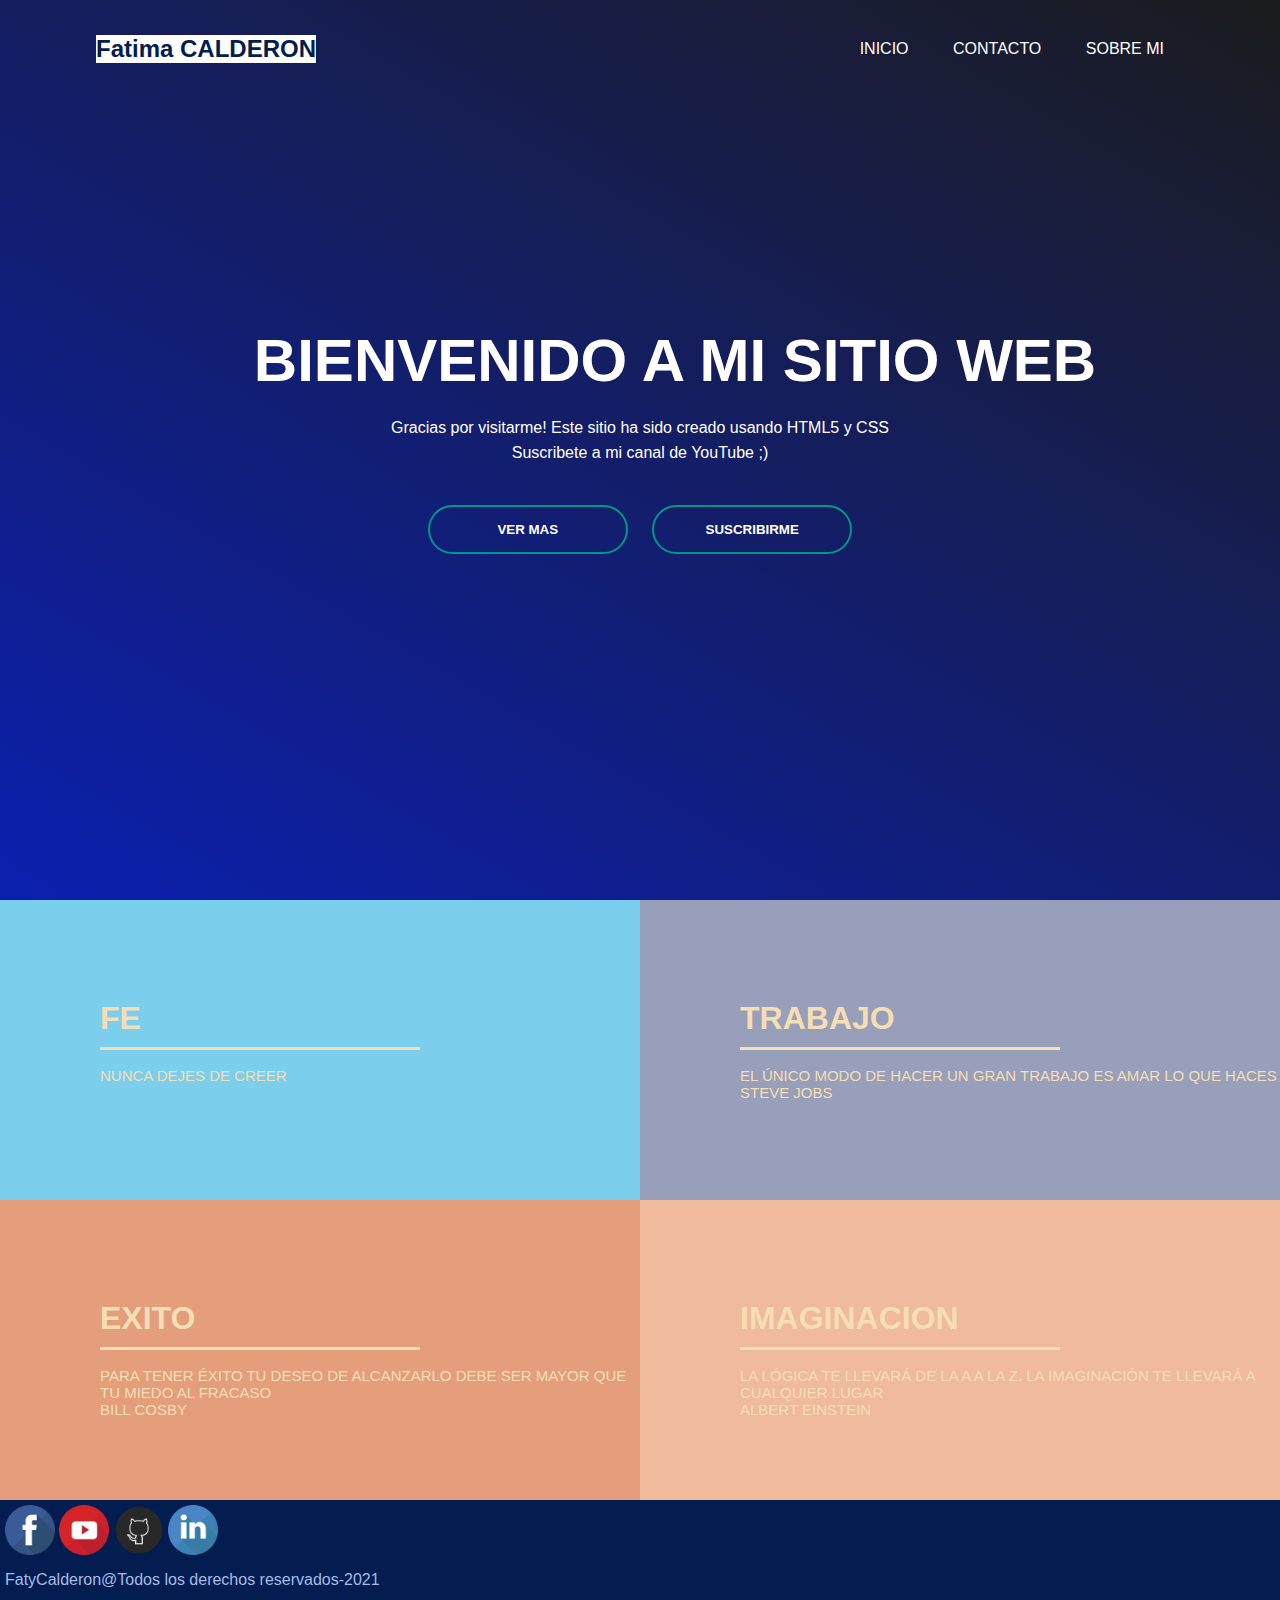
<file: index.html>
<!DOCTYPE html>
<!--
To change this license header, choose License Headers in Project Properties.
To change this template file, choose Tools | Templates
and open the template in the editor.
-->
<html>
    <head>
        <title>Bienvenido a mi web</title>
        <meta charset="UTF-8">
        <meta name="viewport" content="width=device-width, initial-scale=1.0">
        <link rel="stylesheet" href="style.css"/>
    </head>
    <body>
        <div class="banner">
            <div class="navbar">
                
                <h2>Fatima CALDERON</h2>
                <ul>
                    <li><a href="index.html">Inicio</a></li>
                    <li><a href="contacto.html">Contacto</a></li>
                    <li><a href="sobreMi.html">Sobre mi</a></li>
                    
                </ul>
                
            </div>
            <div class="content">
                <h1>BIENVENIDO A MI SITIO WEB</h1>
                
                <p>Gracias por visitarme! Este sitio ha sido creado usando HTML5 y CSS<br>Suscribete a mi canal de YouTube ;) </p>
                <form method="GET" action="https://www.youtube.com/channel/UCV-xkGAbCQ38FiMjBNjcrEA">
                <div>
                    <button type="button" class="verMas" onclick="scrollByLines(33);"><span></span>VER MAS</button>
                    <button type="submit"><span></span>SUSCRIBIRME</button>
                </div>
                </form> 
            </div> 
           
        </div>
        <div id="parrafo">
            <div id="div-fondoWeb">
                
                <h1 class="div-fondoWeb-h1">FE</h1>
                 <div class="linea"></div>
                 <p class="div-fondoWeb-p">Nunca dejes de creer</p>
                
            </div>
            <div id="div-fondoWeb2">
                <h1 class="div-fondoWeb-h1">TRABAJO</h1>
                <div class="linea"></div>
                <p class="div-fondoWeb-p">El único modo de hacer un gran trabajo es amar lo que haces
                    <br>Steve Jobs
                </p>
                
            </div>
             <div id="div-fondoWeb3">
                
                <h1 class="div-fondoWeb-h1">EXITO</h1>
                 <div class="linea"></div>
                 <p class="div-fondoWeb-p">Para tener éxito tu deseo de alcanzarlo debe ser mayor que tu miedo al fracaso
                     <br>Bill Cosby</p>
                
            </div>
            <div id="div-fondoWeb4">
                <h1 class="div-fondoWeb-h1">IMAGINACION</h1>
                <div class="linea"></div>
                <p class="div-fondoWeb-p">La lógica te llevará de la a a la z. la imaginación te llevará a cualquier lugar
                    <br>Albert Einstein</p>
                
            </div> 
        </div>
        <div id="section">
            
        </div>
                        
        <footer>
            <div class="iconos">
                <a href="https://www.facebook.com/fatygnr.calderon"> <img src="iconos/facebook_icon.png" alt="facebook_icon"/></a>
                <a href="https://www.youtube.com/channel/UCV-xkGAbCQ38FiMjBNjcrEA"><img src="iconos/youtube_icon.png" alt="youtube_icon"/></a>
                <a href="https://github.com/CL16006"><img src="iconos/github_icon.png" alt="github_icon"/></a>
                <a href="https://www.linkedin.com/in/fatima-del-rosario-calderon-lopez-1426361a2"><img src="iconos/linkedin_icon.png" alt="linkedin_icon"/></a>
                 <p>FatyCalderon@Todos los derechos reservados-2021</p>
            </div>
           
        </footer>
        
    </body>
</html>
</file>
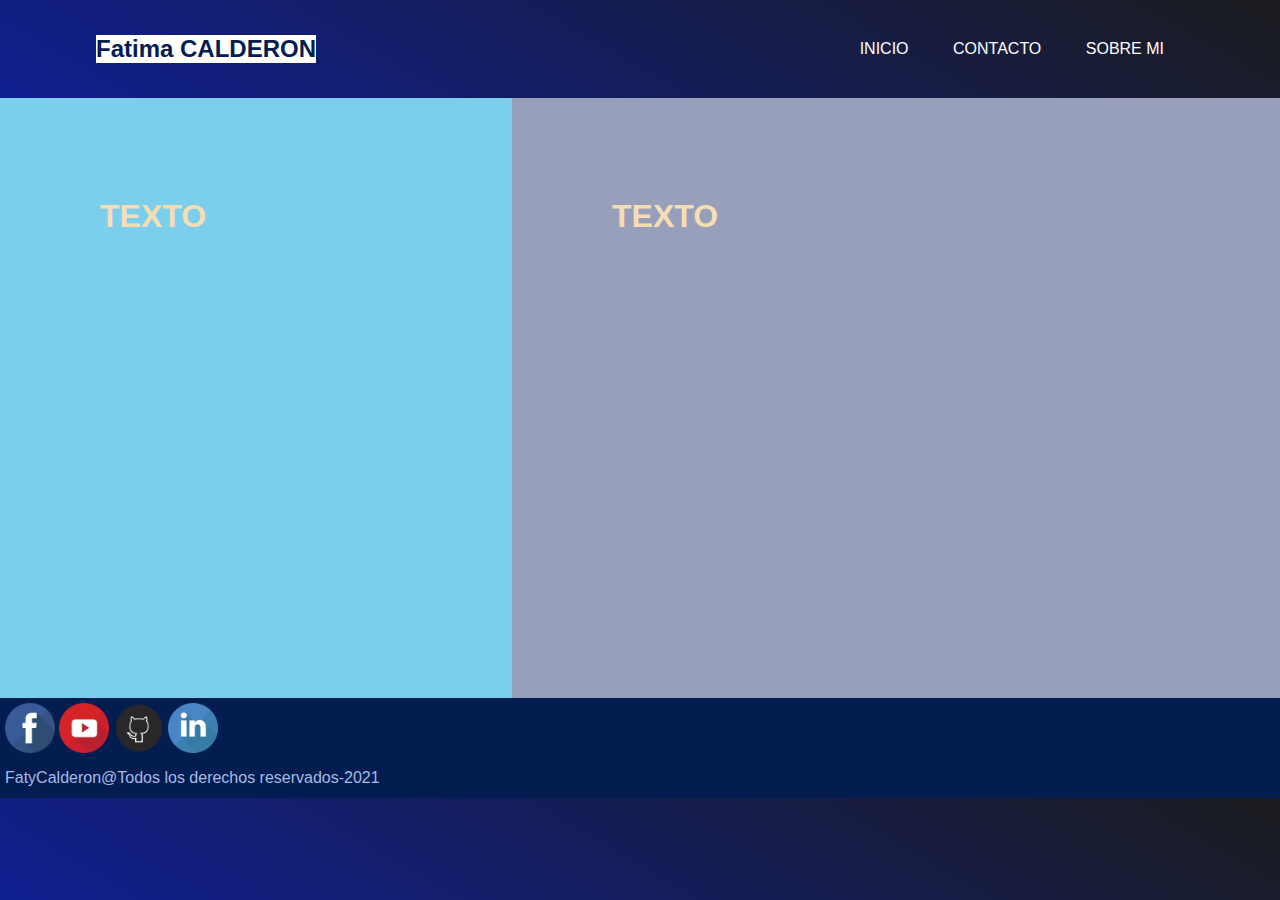
<file: contacto.html>
<!DOCTYPE html>
<!--
To change this license header, choose License Headers in Project Properties.
To change this template file, choose Tools | Templates
and open the template in the editor.
-->
<html>
    <head>
        <title>contacto</title>
        <meta charset="UTF-8">
        <meta name="viewport" content="width=device-width, initial-scale=1.0">
        <link rel="stylesheet" href="style.css"/>
    </head>
    <body>
        <div class="navbar">
               <!-- <img src="homero.png" alt="alt" class="logo"/>-->
                <h2>Fatima CALDERON</h2>
                <ul>
                    <li><a href="index.html">Inicio</a></li>
                    <li><a href="contacto.html">Contacto</a></li>
                    <li><a href="sobreMi.html">Sobre mi</a></li>
                   
                </ul>
                
        </div>
        <div id="parrafo2">
            <div id="div-fondoWeb">
               
                <h1 class="div-fondoWeb-h1">TEXTO</h1>
               
            </div>
            <div id="div-fondoWeb2">
                <h1 class="div-fondoWeb-h1">TEXTO</h1>
                
            </div>
                
        </div>                
        <footer>
            <div class="iconos">
                <a href="https://www.facebook.com/fatygnr.calderon"> <img src="iconos/facebook_icon.png" alt="facebook_icon"/></a>
                <a href="https://www.youtube.com/channel/UCV-xkGAbCQ38FiMjBNjcrEA"><img src="iconos/youtube_icon.png" alt="youtube_icon"/></a>
                <a href="https://github.com/CL16006"><img src="iconos/github_icon.png" alt="github_icon"/></a>
                <a href="https://www.linkedin.com/in/fatima-del-rosario-calderon-lopez-1426361a2"><img src="iconos/linkedin_icon.png" alt="linkedin_icon"/></a>
                 <p>FatyCalderon@Todos los derechos reservados-2021</p>
            </div>
           
        </footer>
        
    </body>
</html>
</file>
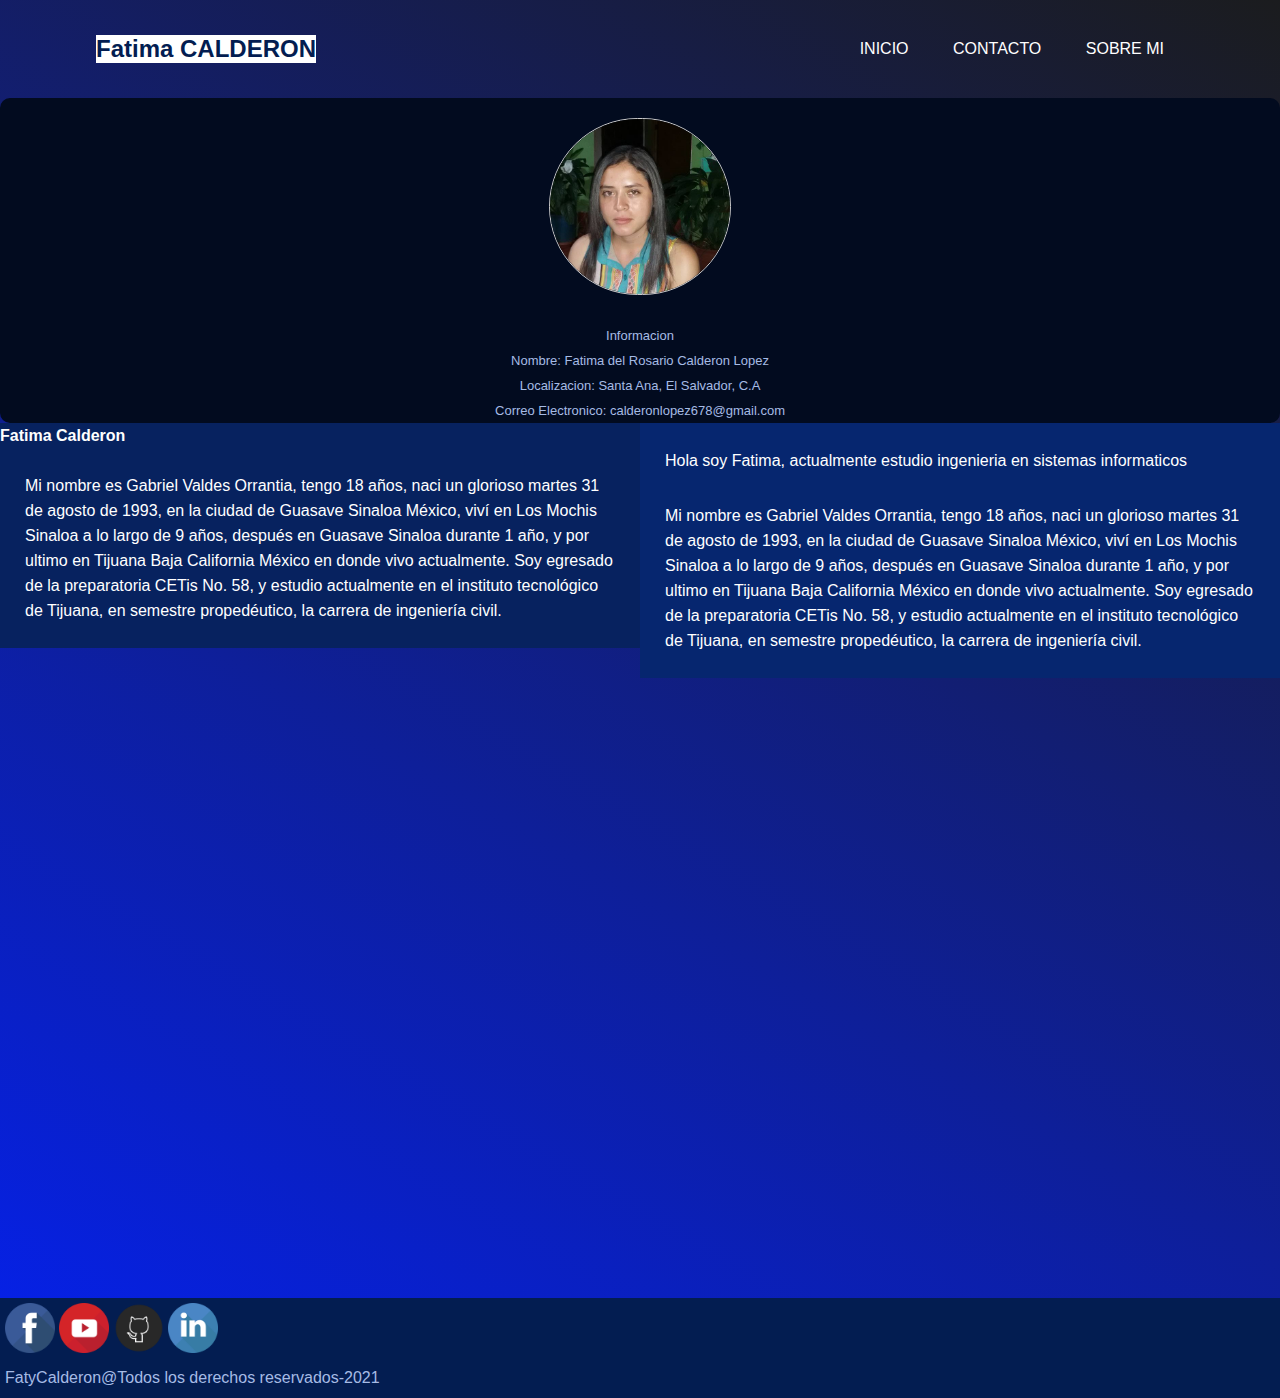
<file: sobreMi.html>
<!DOCTYPE html>
<!--
To change this license header, choose License Headers in Project Properties.
To change this template file, choose Tools | Templates
and open the template in the editor.
-->
<html>
    <head>
        <title>Sobre mi</title>
        <meta charset="UTF-8">
        <meta name="viewport" content="width=device-width, initial-scale=1.0">
        <link rel="stylesheet" href="style.css"/>
    </head>
    <body>
       
            <div class="navbar">
               <!-- <img src="homero.png" alt="alt" class="logo"/>-->
                <h2>Fatima CALDERON</h2>
                <ul>
                    <li><a href="index.html">Inicio</a></li>
                    <li><a href="contacto.html">Contacto</a></li>
                    <li><a href="sobreMi.html">Sobre mi</a></li>
                   
                </ul>
            </div>
                
            <div class="content-2">
            <div class="descripcion-1">
              
                <img class="foto" src="foto.jpg" alt="alt"/>                                
                <p>Informacion<br>
                    Nombre: Fatima del Rosario Calderon Lopez<br>
                    Localizacion: Santa Ana, El Salvador, C.A<br>
                    Correo Electronico: calderonlopez678@gmail.com<br></p>              
            </div>
                <div class="descripcion-2">
                    <div class="descripcion-2-1">
                        <h4>Fatima Calderon</h4>
                        <p>
                            Mi nombre es Gabriel Valdes Orrantia, tengo 18 años, naci un  glorioso martes 31 de agosto de 1993,  en la ciudad de Guasave Sinaloa México, viví en Los Mochis Sinaloa a lo largo de 9 años, después en Guasave Sinaloa durante 1 año, y por ultimo en Tijuana Baja California México en donde vivo actualmente. Soy egresado de la preparatoria CETis No. 58, y estudio actualmente en el instituto tecnológico de Tijuana, en semestre propedéutico, la carrera de ingeniería civil.
                        </p>
                    </div>
                    <div class="descripcion-2-2">
                        <p>Hola soy Fatima, actualmente estudio ingenieria en sistemas informaticos
                        
                        <p>
                            Mi nombre es Gabriel Valdes Orrantia, tengo 18 años, naci un  glorioso martes 31 de agosto de 1993,  en la ciudad de Guasave Sinaloa México, viví en Los Mochis Sinaloa a lo largo de 9 años, después en Guasave Sinaloa durante 1 año, y por ultimo en Tijuana Baja California México en donde vivo actualmente. Soy egresado de la preparatoria CETis No. 58, y estudio actualmente en el instituto tecnológico de Tijuana, en semestre propedéutico, la carrera de ingeniería civil.
                        </p> 
                    </div>                                      
                </div>
        </div>
        
        <div id="section">
            
        </div>
        <footer>
            <div class="iconos">
                <a href="https://www.facebook.com/fatygnr.calderon"> <img src="iconos/facebook_icon.png" alt="facebook_icon"/></a>
                <a href="https://www.youtube.com/channel/UCV-xkGAbCQ38FiMjBNjcrEA"><img src="iconos/youtube_icon.png" alt="youtube_icon"/></a>
                <a href="https://github.com/CL16006"><img src="iconos/github_icon.png" alt="github_icon"/></a>
                <a href="https://www.linkedin.com/in/fatima-del-rosario-calderon-lopez-1426361a2"><img src="iconos/linkedin_icon.png" alt="linkedin_icon"/></a>
                 <p>FatyCalderon@Todos los derechos reservados-2021</p>
            </div>
           
        </footer>
    </body>
</html>
</file>
<file: style.css>
/*
To change this license header, choose License Headers in Project Properties.
To change this template file, choose Tools | Templates
and open the template in the editor.
*/
/* 
    Created on : 2 sept. 2021, 17:52:14
    Author     : fatycalderon
*/
* {
    margin: 0;
    padding: 0;
    font-family: sans-serif;
    
}

body{
    background: linear-gradient(30deg, #0521ee, #1b1c1e);
}

.banner{
    width: 100%;
    height: 100vh;
    
}

.navbar{
    width: 85%;
    margin: auto;
    padding: 35px 0;
    display: flex;
    align-items: center;
    justify-content: space-between;
    
}

.logo{
    width: 120px;
    cursor: pointer;
    height: auto;
    max-width: 100%;
}

.navbar ul li{
    list-style: none;
    display: inline-block;
    margin: 0 20px;
    position: relative;
}

.navbar ul li a{
    text-decoration: none;
    color: #fff;
    text-transform: uppercase;
}

.navbar ul li::after{
    content: '';
    height: 3px;
    width: 0;
    background: #009688;
    position: absolute;
    left: 0;
    bottom: -10px;
    transition: 0.5s;
}

.navbar ul li:hover::after{
    width: 100%;
}

.navbar h2{
    color: #031d51;
    background-color: #fff;
    float: left;
}

.navbar h3{
    color: #fff;
    position: relative;
    
}

/*
.sub-menu-1{
    display: none;
}

.navbar ul li:hover .sub-menu-1{
    display: block;
    position: absolute;
    background: aqua;
    margin-top: 15px;
    margin-left: -15px;
}
*/
.content{
    width: 100%;
    position: absolute;
    top: 50%;
    transform: translateY(-50%);
    text-align: center;
    color: #fff;
}

.content-2{
    height: 100vh;
    width: 100%;
    border-style: none;
    margin: 0px auto;
}

.content h1{
    font-size: 60px;
    margin-left: 70px;
}

.content h2{
    font-size: 40px;
    margin-left: 50px;
}

.content p{
    margin: 20px auto;
    font-weight: 100;
    line-height: 25px;
}

button{
    width: 200px;
    padding: 15px 0;
    text-align: center;
    margin: 20px 10px;
    border-radius: 25px;
    font-weight: bold;
    border: 2px solid #009688;
    background: transparent;
    color: #fff;
    cursor: pointer;
    position: relative;
    overflow: hidden;
}

span{
    background: #009688;
    height: 100%;
    width: 0;
    border-radius: 25px;
    position: absolute;
    left: 0;
    bottom: 0;
    z-index: -1;
    transition: 0.5s;
}

button:hover span{
    width: 100%;
}

button:hover{
    border: none;
}


.verMas{
    transition: 0.5s;
    
}

.foto{
  margin: 20px;
  border: 1px solid #ccc;
  width: 180px;
  border-radius: 100px;
}


.descripcion-1{
    background-color: #020b1f;
    color: #a6bbe5;
    align-content: center;
    font-family: sans-serif;
    text-align: center;
    border-radius: 10px;
    font-size: small;
    font-weight: 100;
    line-height: 25px;
}

.descripcion-2{
    background-color: #1d3565;
    color: #fff;
    font-weight: 100;
    line-height: 25px;
}

.descripcion-2 div{
    float: left;
    width: 50%;
}

.descripcion-2 div p{
    padding: 5px;
    margin: 20px;
}

.descripcion-2-1{
    background-color: #07225f;
}

.descripcion-2-2{
    background-color: #06266f;
}

footer{
    width: 100%;
    background-color: #031d51;
    color: #a6bbe5;
    height: 100px;
    font-weight: 100;
    line-height: 30px;
   
}

.descripcion{
    left: 0px;
    right: 0px;
    top: 20px;
    color: darkseagreen;
}

.descripcion div{
    float: left;
    width: 50%;
    padding: 10px;
}

#parrafo{
    height: 300px;
    width: 100%;
    border-style: none;
    margin: 0px auto;
    
}

#parrafo2{
    height: 600px;
    width: 100%;
    border-style: none;
    margin: 0px auto;
    
}

#parrafo2 div{
    float: left;
    
}


#parrafo div{
    float: left;
    width: 50%;
}

#div-fondoWeb{
    background-color: #7cceed;
    height: 100%;
    color: wheat;
    width: 40%;
}

#div-fondoWeb:hover{
    background-color: #123598;
}

.div-fondoWeb-h1{
    margin-left: 100px;
    margin-top: 100px;
    margin-bottom: 10px;
}

.div-fondoWeb-p{
    margin-left: 100px;
    margin-top: 30px;
    margin-bottom: 10px;
    text-transform: uppercase;
    font-size: 15px;
}

#div-fondoWeb2{
   background-color: #979fbb;
   height: 100%;
   color: wheat;
   width: 60%;
}

#div-fondoWeb2:hover{
    background-color: #021047;
}

#div-fondoWeb3{
   background-color: #e49e7c;
   height: 100%;
   color: wheat;
   width: 60%;
}

#div-fondoWeb3:hover{
    background-color: #267d7e;
}
#div-fondoWeb4{
   background-color: #f0ba9d;
   height: 100%;
   color: wheat;
   width: 40%;
}

#div-fondoWeb4:hover{
    background-color: #045449;
}

.linea {
  border-top: 3px solid wheat;
  height: 2px;
  padding: 0;
  margin-left: 100px;
 
}

#section{
    height: 300px;
    width: 100%;
    border-style: none;
    margin: 0px auto;
}

.iconos{
    float: left;
    margin: 5px;
}

.iconos img{
    width: 50px;
    height: 50px;
}

.iconos p{
    float: bottom;

}
</file>
